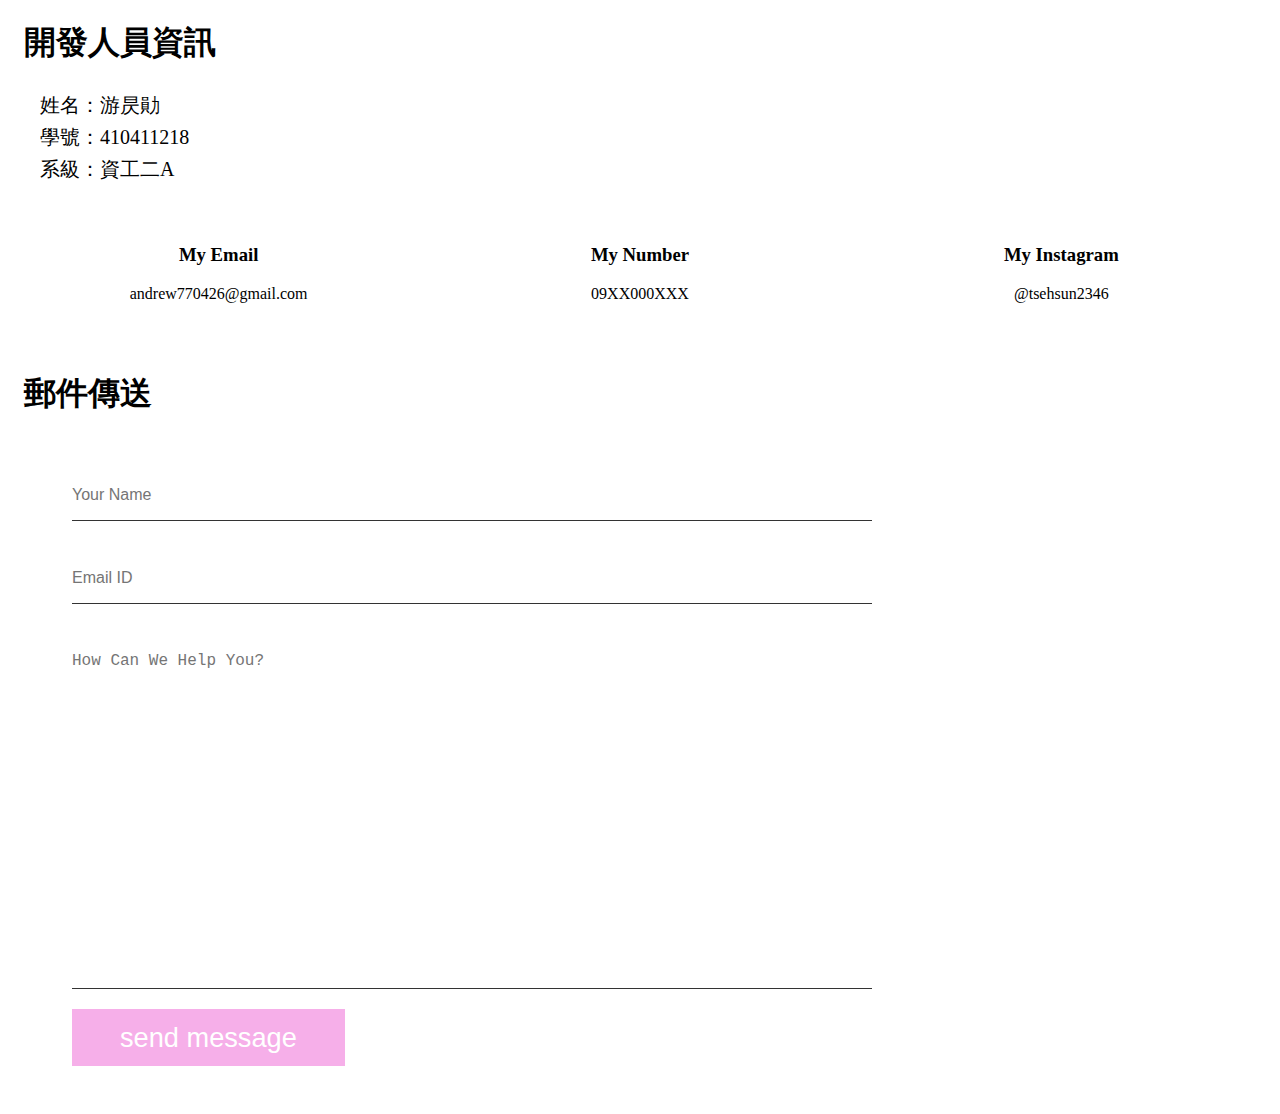
<file: contact.html>
<!DOCTYPE html>
<html lang="en">
  <head>
    <meta charset="UTF-8" />
    <meta http-equiv="X-UA-Compatible" content="IE=edge" />
    <meta name="viewport" content="width=device-width, initial-scale=1.0" />
    <link
      rel="stylesheet"
      href="https://cdnjs.cloudflare.com/ajax/libs/font-awesome/6.2.1/css/all.min.css"
      integrity="sha512-MV7K8+y+gLIBoVD59lQIYicR65iaqukzvf/nwasF0nqhPay5w/9lJmVM2hMDcnK1OnMGCdVK+iQrJ7lzPJQd1w=="
      crossorigin="anonymous"
      referrerpolicy="no-referrer"
    />
    <link rel="stylesheet" href="/css/contact.css" />
    <title>Contact Me</title>
  </head>
  <body>
    <h1 class="title">開發人員資訊</h1>
    <ul class="designer-info">
      <li>姓名：游昃勛</li>
      <li>學號：410411218</li>
      <li>系級：資工二A</li>
    </ul>

    <section class="contacts">
      <div class="icons">
        <i class="fas fa-envelope"></i>
        <h3>my email</h3>
        <p>andrew770426@gmail.com</p>
      </div>

      <div class="icons">
        <i class="fas fa-phone"></i>
        <h3>my number</h3>
        <p>09XX000XXX</p>
      </div>

      <div class="icons">
        <i class="fab fa-instagram"></i>
        <h3>my instagram</h3>
        <p><a href="https://www.instagram.com/tsehsun2346/">@tsehsun2346</a></p>
      </div>
    </section>

    <h1 class="title">郵件傳送</h1>
    <form id="mailer" onsubmit="sendEmail(); reset(); return false;">
      <input
        type="text"
        id="name"
        name="name"
        placeholder="Your Name"
        required
        class="box"
      />
      <input
        type="text"
        id="email"
        name="email"
        placeholder="Email ID"
        required
        class="box"
      />

      <textarea
        name="body"
        placeholder="How can we help you?"
        id="body"
        cols="30"
        rows="10"
      ></textarea>

      <input type="submit" class="btn" value="send message" />
    </form>

    <script src="https://smtpjs.com/v3/smtp.js"></script>
    <script src="/js/mailer.js"></script>
  </body>
</html>
</file>
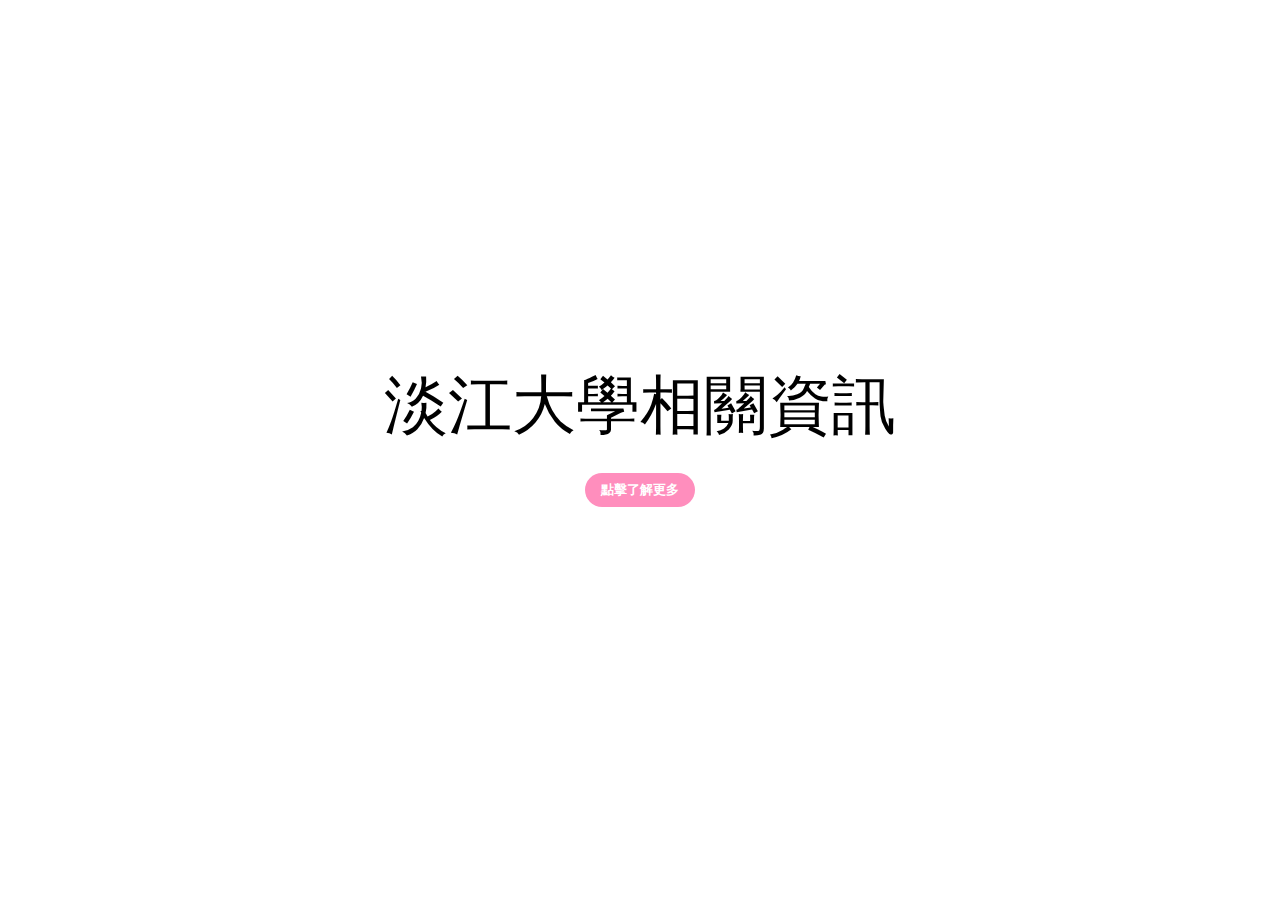
<file: home.html>
<!DOCTYPE html>
<html lang="en">
  <head>
    <meta charset="UTF-8" />
    <meta http-equiv="X-UA-Compatible" content="IE=edge" />
    <meta name="viewport" content="width=device-width, initial-scale=1.0" />
    <link
      rel="stylesheet"
      href="https://cdnjs.cloudflare.com/ajax/libs/font-awesome/6.2.1/css/all.min.css"
      integrity="sha512-MV7K8+y+gLIBoVD59lQIYicR65iaqukzvf/nwasF0nqhPay5w/9lJmVM2hMDcnK1OnMGCdVK+iQrJ7lzPJQd1w=="
      crossorigin="anonymous"
      referrerpolicy="no-referrer"
    />
    <link rel="stylesheet" href="/css/home.css" />
    <title>Home</title>
  </head>
  <body>
    <section class="main">
      <div class="info">
        <h1 class="title">淡江大學相關資訊</h1>
        <button class="button" onclick="switchToAboutPage()">
          點擊了解更多<i class="fa-solid fa-chevron-right"></i>
        </button>
      </div>
    </section>

    <script src="/js/home.js"></script>
  </body>
</html>
</file>
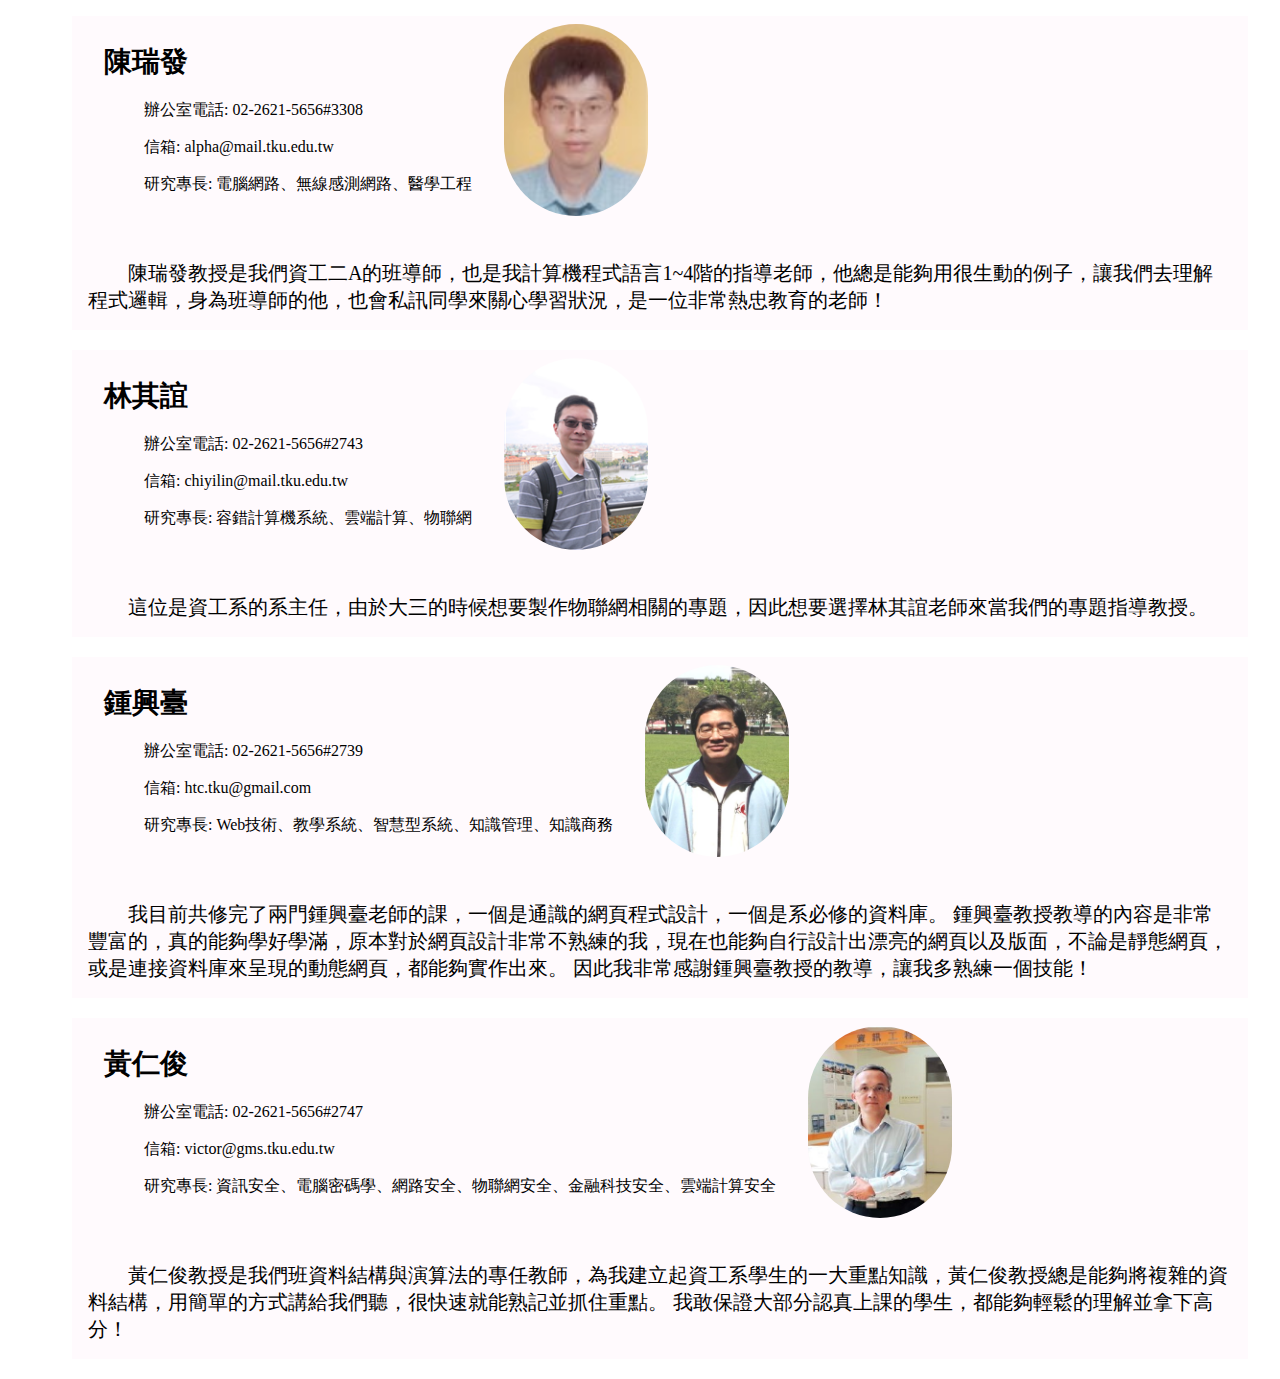
<file: teachers.html>
<!DOCTYPE html>
<html lang="en">
  <head>
    <meta charset="UTF-8" />
    <meta http-equiv="X-UA-Compatible" content="IE=edge" />
    <meta name="viewport" content="width=device-width, initial-scale=1.0" />
    <link
      rel="stylesheet"
      href="https://cdnjs.cloudflare.com/ajax/libs/font-awesome/6.2.1/css/all.min.css"
      integrity="sha512-MV7K8+y+gLIBoVD59lQIYicR65iaqukzvf/nwasF0nqhPay5w/9lJmVM2hMDcnK1OnMGCdVK+iQrJ7lzPJQd1w=="
      crossorigin="anonymous"
      referrerpolicy="no-referrer"
    />
    <link rel="stylesheet" href="/css/teachers.css" />
    <title>Teachers Intro</title>
  </head>
  <body>
    <section class="teachers-intro">
      <ul class="teacher-list">
        <li id="Chen-Jui-Fa">
          <div class="teacher-intro">
            <ul class="teacher-info">
              <h1 class="teacher-name">陳瑞發</h1>
              <li>
                <i class="fa-solid fa-phone"></i>辦公室電話: 02-2621-5656#3308
              </li>
              <li>
                <i class="fa-solid fa-envelope"></i>信箱: alpha@mail.tku.edu.tw
              </li>
              <li>
                <i class="fa-solid fa-star"></i>研究專長:
                電腦網路、無線感測網路、醫學工程
              </li>
            </ul>
            <img class="teacher-img" src="/images/Chen-Jui-Fa.jpg" />
          </div>
          <p class="reason-of-choosing">
            陳瑞發教授是我們資工二A的班導師，也是我計算機程式語言1~4階的指導老師，他總是能夠用很生動的例子，讓我們去理解程式邏輯，身為班導師的他，也會私訊同學來關心學習狀況，是一位非常熱忠教育的老師！
          </p>
        </li>
        <li id="Lin-Chi-Yi">
          <div class="teacher-intro">
            <ul class="teacher-info">
              <h1 class="teacher-name">林其誼</h1>
              <li>
                <i class="fa-solid fa-phone"></i>辦公室電話: 02-2621-5656#2743
              </li>
              <li>
                <i class="fa-solid fa-envelope"></i>信箱:
                chiyilin@mail.tku.edu.tw
              </li>
              <li>
                <i class="fa-solid fa-star"></i>研究專長:
                容錯計算機系統、雲端計算、物聯網
              </li>
            </ul>
            <img class="teacher-img" src="/images/Lin-Chi-Yi.jpg" />
          </div>
          <p class="reason-of-choosing">
            這位是資工系的系主任，由於大三的時候想要製作物聯網相關的專題，因此想要選擇林其誼老師來當我們的專題指導教授。
          </p>
        </li>
        <li id="Chung-Hsing-Tai">
          <div class="teacher-intro">
            <ul class="teacher-info">
              <h1 class="teacher-name">鍾興臺</h1>
              <li>
                <i class="fa-solid fa-phone"></i>辦公室電話: 02-2621-5656#2739
              </li>
              <li>
                <i class="fa-solid fa-envelope"></i>信箱: htc.tku@gmail.com
              </li>
              <li>
                <i class="fa-solid fa-star"></i>研究專長:
                Web技術、教學系統、智慧型系統、知識管理、知識商務
              </li>
            </ul>
            <img class="teacher-img" src="/images/Chung-Hsing-Tai.jpg" />
          </div>
          <p class="reason-of-choosing">
            我目前共修完了兩門鍾興臺老師的課，一個是通識的網頁程式設計，一個是系必修的資料庫。
            鍾興臺教授教導的內容是非常豐富的，真的能夠學好學滿，原本對於網頁設計非常不熟練的我，現在也能夠自行設計出漂亮的網頁以及版面，不論是靜態網頁，或是連接資料庫來呈現的動態網頁，都能夠實作出來。
            因此我非常感謝鍾興臺教授的教導，讓我多熟練一個技能！
          </p>
        </li>
        <li id="Hwang-Ren-Junn">
          <div class="teacher-intro">
            <ul class="teacher-info">
              <h1 class="teacher-name">黃仁俊</h1>
              <li>
                <i class="fa-solid fa-phone"></i>辦公室電話: 02-2621-5656#2747
              </li>
              <li>
                <i class="fa-solid fa-envelope"></i>信箱: victor@gms.tku.edu.tw
              </li>
              <li>
                <i class="fa-solid fa-star"></i>研究專長:
                資訊安全、電腦密碼學、網路安全、物聯網安全、金融科技安全、雲端計算安全
              </li>
            </ul>
            <img class="teacher-img" src="/images/Hwang-Ren-Junn.jpg" />
          </div>
          <p class="reason-of-choosing">
            黃仁俊教授是我們班資料結構與演算法的專任教師，為我建立起資工系學生的一大重點知識，黃仁俊教授總是能夠將複雜的資料結構，用簡單的方式講給我們聽，很快速就能熟記並抓住重點。
            我敢保證大部分認真上課的學生，都能夠輕鬆的理解並拿下高分！
          </p>
        </li>
      </ul>
    </section>
  </body>
</html>
</file>
<file: css/contact.css>
.title {
    text-align: center;
}

.designer-info {
    width: fit-content;
    margin: 1.5rem auto;
    padding-right: 2.5rem;
    line-height: 2rem;
}

.designer-info li {
    list-style-type: none;
    font-size: 1.25rem;
}

.contacts {
    display: grid;
    grid-template-columns: 1fr;
}

.icons {
    background-color: #fff;
    text-align: center;
    padding: 1rem 0;
    margin: 0 auto;
    margin-bottom: 1rem;
    width: 60%;
    border-radius: 15px;
    transition: all .2s linear;
}

.icons a {
    text-decoration: none;
    color: black;
}

.icons:hover {
    background-color: rgb(246, 175, 233);
}

.icons:hover i {
    color: #fff;
}

.icons:hover p {
    color: #fff;
}

.icons:hover a {
    color: #fff;
}

.icons i {
    font-size: 1.5rem;
    color: rgb(246, 175, 233);
}

.icons h3 {
    text-transform: capitalize;
}

form {
    flex: 1 1 55rem;
    background: #fff;
    padding: 1rem 2rem;
    margin: 0 auto;
    border-radius: 0.5rem;
    width: 70vw;
    max-width: 800px;
}

form .box {
    width: 100%;
    border: none;
    border-bottom: 1px solid #333;
    color: #333;
    text-transform: none;
    font-size: 1rem;
    padding: 1rem 0;
    margin: 1rem 0;
}

form .box:focus {
    border-color: rgb(246, 175, 233);
}

form .box::placeholder {
    text-transform: capitalize;
}

form textarea {
    height: 20rem;
    width: 100%;
    resize: none;
    border: none;
    border-bottom: 1px solid #333;
    color: #333;
    text-transform: none;
    font-size: 1rem;
    padding: 1rem 0;
    margin: 1rem 0;
}

form textarea:focus {
    border-color: rgb(246, 175, 233);
}

form textarea::placeholder {
    text-transform: capitalize;
}

.btn {
    display: inline-block;
    margin-top: 1rem;
    padding: 0.8rem 3rem;
    border: none;
    background: rgb(246, 175, 233);
    color: #fff;
    cursor: pointer;
    font-size: 1.7rem;
    transition: all .2s linear;
  }
  .btn:hover {
    background: #111;
  }

form .btn {
    margin-top: 0;
    margin-bottom: 1.5rem;
}

@media screen and (min-width: 768px) {
    .title {
        text-align: left;
        margin-left: 1rem;
    }

    .designer-info {
        width: 100%;
        margin-left: 2rem;
        padding: 0;
    }

    .contacts {
        grid-template-columns: repeat(3, 1fr);
    }

    .icons {
        padding: 1rem 2rem;
    }

    form {
        margin-left: 2rem;
    }
}
</file>
<file: css/home.css>
.main {
  width: 100%;
  height: calc(100vh - 4.5rem);
  display: flex;
  justify-content: center;
  align-items: center;
}

.info {
  height: fit-content;
}

.title {
  font-size: 10vw;
  font-family: 標楷體;
  font-weight: 100;
  width: fit-content;
  margin: 1.5rem;
}

@media screen and (min-width: 650px) {
  .title {
    font-size: 4rem;
  }
}

.button {
  display: block;
  background-color: #ff8ebd;
  color: #fff;
  font-weight: bold;
  width: fit-content;
  padding: 0.5rem 1rem;
  margin: 0 auto;
  border-radius: 5rem;
  user-select: none;
  border: none;
}

.button:hover {
  cursor: pointer;
  background-color: #f8a5c8;
}
</file>
<file: css/teachers.css>
.teachers-intro {
    margin: 0 1.5rem;
}

.teacher-list {
    padding: 0;
}

.teacher-list li {
    list-style-type: none;
    margin-bottom: 1rem;
    background-color: #fffafd;
}

.teacher-intro {
    padding: .5rem 2rem;
    display: flex;
    flex-direction: column-reverse;
}

.teacher-info {
    padding: 0;
}

.teacher-name {
    text-align: center;
    font-size: 1.75rem;
}

.teacher-info li {
    align-items: center;
    margin-left: 2rem;
}

.teacher-info li i {
    margin-right: .5rem;
}

.teacher-img {
    width: 30%;
    margin: 0 auto;
    border-radius: 50rem;
}

.reason-of-choosing {
    padding: 1rem;
    text-indent: 2em;
    font-size: 1.25rem;
}

@media screen and (min-width: 768px) {
    .teacher-intro {
        flex-direction: row;
    }

    .teacher-list {
        padding-left: 40px;
    }

    .teacher-info {
        padding: 0;
        margin-right: 2rem;
    }

    .teacher-name {
        text-align: left;
    }

    .teacher-img {
        width: auto;
        height: 12rem;
        margin: auto 0;
        border-radius: 50rem;
    }
}
</file>
